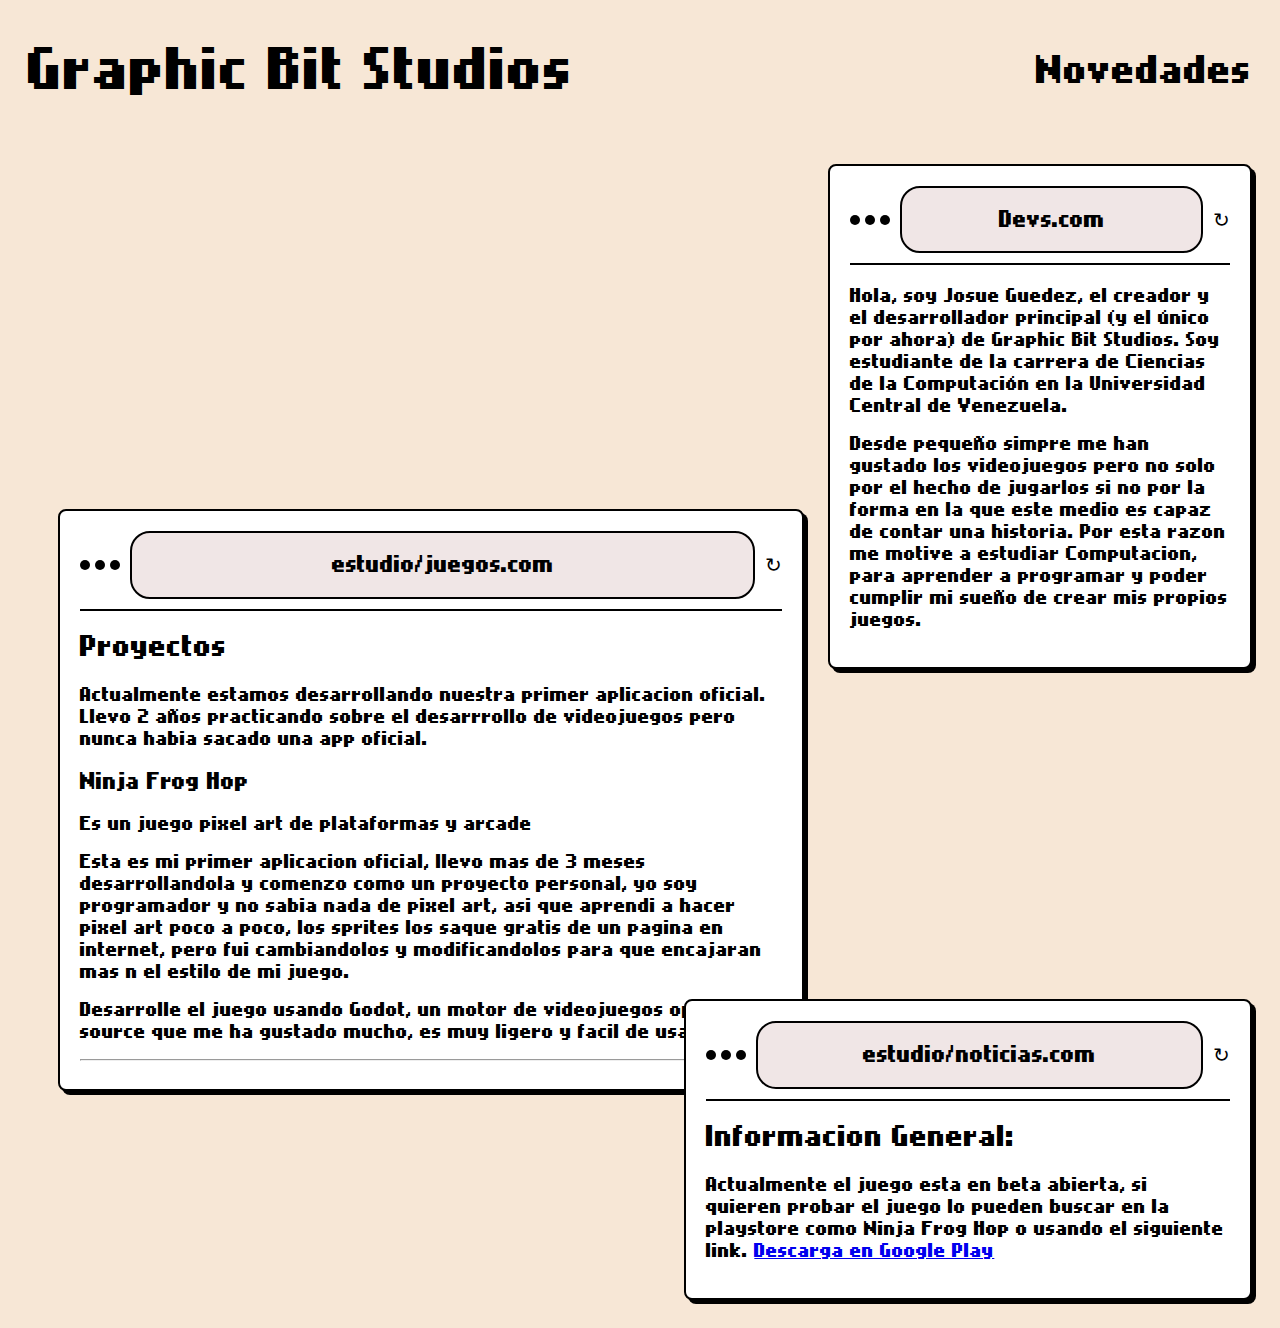
<file: index.html>
<!DOCTYPE html>
<html lang="es">
<head>
    <meta charset="UTF-8">
    <meta name="viewport" content="width=device-width, initial-scale=1.0">
    <title>Graphic Bit Studios</title>
    <link rel="stylesheet" href="style.css">
</head>
<body>

    <nav class="main-navbar">
        <a href="#" class="navbar-logo">Graphic Bit Studios</a>

        <div class="navbar-links">
            <a href="Novedades.html" class="navbar-link">Novedades</a>
        </div>
    </nav>

    <div class="container">

        <div id="about-me" class="window">
            <div class="window-header">
                <div class="window-dots">
                    <div class="dot"></div>
                    <div class="dot"></div>
                    <div class="dot"></div>
                </div>
                <div class="address-bar">
                    <h3>Devs.com</h3>
                </div>
                <span class="reload-icon">&#x21bb;</span>
            </div>
            <p>
                Hola, soy <b>Josue Guedez</b>, el creador y el desarrollador principal (y el único por ahora) de <b>Graphic Bit Studios</b>. Soy estudiante de la carrera de Ciencias de la Computación en la Universidad Central de Venezuela.
            </p>
            <p>
                Desde pequeño simpre me han gustado los videojuegos pero no solo por el hecho de jugarlos si no por la forma en la que este medio es capaz de contar una historia. Por esta razon me motive a estudiar Computacion, para aprender a programar y poder cumplir mi sueño de crear mis propios juegos.
            </p>
        </div>

        <div id="game-info" class="window">
            <div class="window-header">
                <div class="window-dots">
                    <div class="dot"></div>
                    <div class="dot"></div>
                    <div class="dot"></div>
                </div>
                <div class="address-bar">
                    <h3>estudio/juegos.com</h3>
                </div>
                <span class="reload-icon">&#x21bb;</span>
            </div>

            <h2>Proyectos</h2>
            <p>
                Actualmente estamos desarrollando nuestra primer aplicacion oficial. Llevo 2 años practicando sobre el desarrrollo de videojuegos pero nunca habia sacado una app oficial.
            </p>

            <div class="game-project">
                <h3>Ninja Frog Hop</h3>
                <p>Es un juego pixel art de plataformas y arcade</p>
                <p>
                    Esta es mi primer aplicacion oficial, llevo mas de 3 meses desarrollandola y comenzo como un proyecto personal, yo soy programador y no sabia nada de pixel art,
                    asi que aprendi a hacer pixel art poco a poco, los sprites los saque gratis de un pagina en internet, pero fui cambiandolos y modificandolos para que encajaran mas n el estilo de mi juego. </p>
                    Desarrolle el juego usando Godot, un motor de videojuegos open source que me ha gustado mucho, es muy ligero y facil de usar.
                </p>
            </div>
            <hr>

        </div>

        <div id="links" class="window">
            <div class="window-header">
                <div class="window-dots">
                    <div class="dot"></div>
                    <div class="dot"></div>
                    <div class="dot"></div>
                </div>
                <div class="address-bar">
                    <h3>estudio/noticias.com</h3>
                </div>
                <span class="reload-icon">&#x21bb;</span>
            </div>
            <h2>Informacion General:</h2>
            <p>
                Actualmente el juego esta en beta abierta, si quieren probar el juego lo pueden buscar en la playstore como Ninja Frog Hop o usando el siguiente link.
                <a href="https://play.google.com/store/apps/details?id=com.graphicbit.froghop">Descarga en Google Play</a>
            </p>


        </div>
    </div>
</body>
</file>
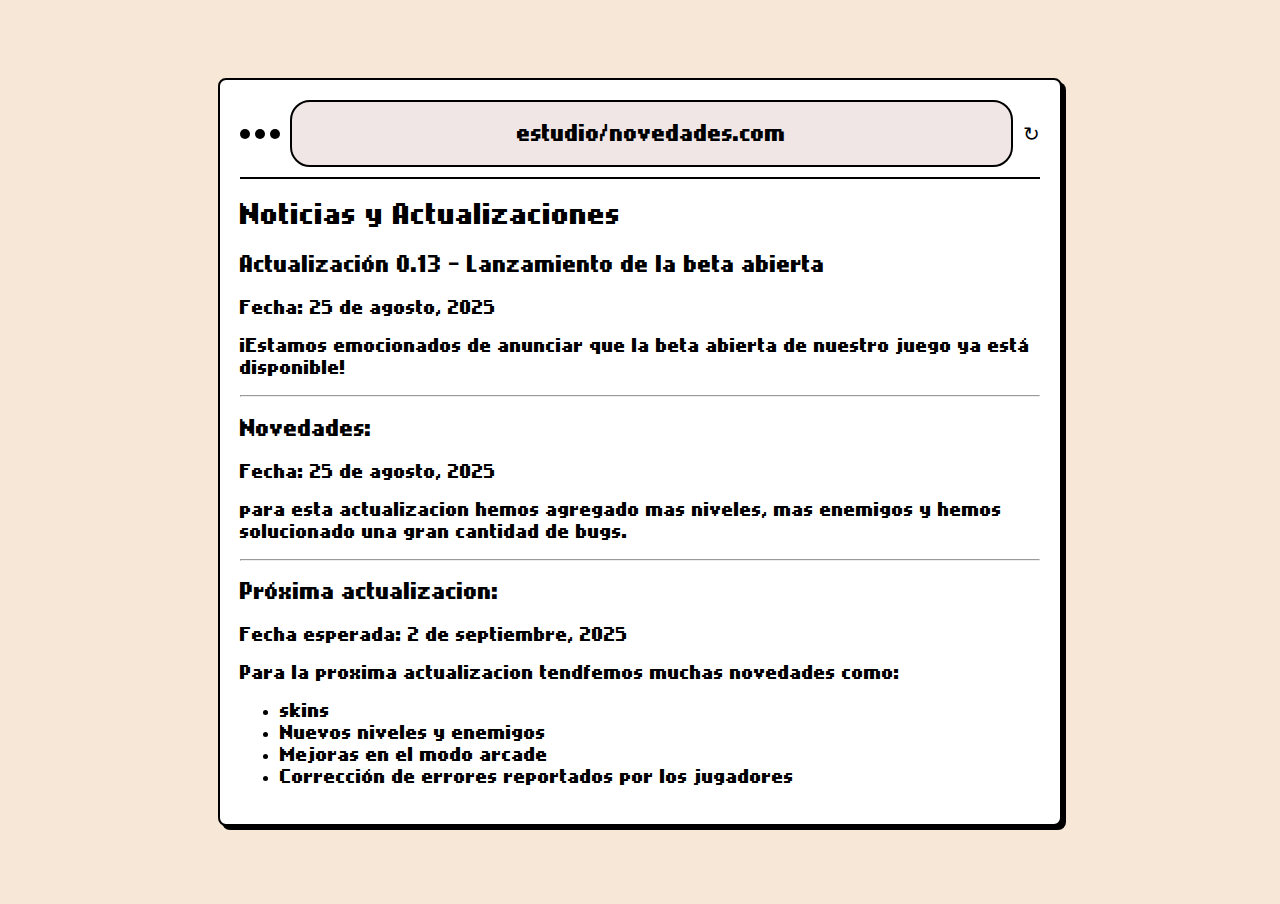
<file: Novedades.html>
<!DOCTYPE html>
<html lang="es">
<head>
    <meta charset="UTF-8">
    <meta name="viewport" content="width=device-width, initial-scale=1.0">
    <title>Novedades</title>
    <link rel="stylesheet" href="style.css">
    <style>

        .window {
            background-color: white;
            border: 2px solid black;
            border-radius: 8px;
            box-shadow: 4px 4px 0px 0px black;
            padding: 20px;
            max-width: 800px; /* Tamaño de la ventana */
            margin: 50px auto; /* Centrar la ventana en la página */
        }


    </style>
</head>
<body>
    <div class="window">
        <div class="window-header">
            <div class="window-dots">
                <div class="dot"></div>
                <div class="dot"></div>
                <div class="dot"></div>
            </div>
            <div class="address-bar">
                <h3>estudio/novedades.com</h3>
            </div>
            <span class="reload-icon">&#x21bb;</span>
        </div>

        <h2>Noticias y Actualizaciones</h2>

        <div class="news-item">
            <h3>Actualización 0.13 - Lanzamiento de la beta abierta</h3>
            <p><strong>Fecha:</strong> 25 de agosto, 2025</p>
            <p>
                ¡Estamos emocionados de anunciar que la beta abierta de nuestro juego ya está disponible!
        </div>
        <hr>

        <div class="news-item">
            <h3>Novedades:</h3>
            <p><strong>Fecha:</strong> 25 de agosto, 2025</p>
            <p>
                para esta actualizacion hemos agregado mas niveles, mas enemigos y hemos solucionado una gran cantidad de bugs.
            </p>
        </div>
        <hr>

        <div class="news-item">
            <h3>Próxima actualizacion:</h3>
            <p><strong>Fecha esperada:</strong> 2 de septiembre, 2025</p>
            <p>
                Para la proxima actualizacion tendfemos muchas novedades como:
                <ul>
                    <li>skins</li>
                    <li>Nuevos niveles y enemigos</li>
                    <li>Mejoras en el modo arcade</li>
                    <li>Corrección de errores reportados por los jugadores</li>
            </p>
        </div>

    </div>
</body>
</html>
</file>
<file: style.css>
@font-face {
    font-family: 'PixelFont';
    src: url('NokiaCellphoneFC.woff2') format('woff2');
    font-weight: bold;
    font-style: normal;
    font-display: swap;
}

body {
    font-family: PixelFont, sans-serif;
    background-color: #f7e7d6;
    padding: 20px;
}

/* Estilos para la barra de navegación en escritorio */
.main-navbar {
    display: flex;
    justify-content: space-between;
    align-items: center;
    width: 100%;
    padding: 10px 0;
    margin-bottom: 20px;
}
.navbar-logo {
    font-weight: bold;
    font-size: 3em;
    text-decoration: none;
    color: black;
}
.navbar-links {
    display: flex;
    gap: 20px;
}
.navbar-link {
    text-decoration: none;
    color: black;
    font-size: 2em;
}

/* Estilos de la ventana */
.container {
    display: grid;
    gap: 20px;
    /* Grid para escritorio */
    grid-template-areas:
        "header header header"
        "main main sidebar"
        "footer footer sidebar";
    position: relative;
}
.window {
    background-color: white;
    border: 2px solid black;
    border-radius: 8px;
    box-shadow: 4px 4px 0px 0px black;
    padding: 20px;
    position: relative;
    z-index: 1;
}
.window-header {
    display: flex;
    align-items: center;
    justify-content: space-between;
    margin-bottom: 20px;
    border-bottom: 2px solid black;
    padding-bottom: 10px;
}
.window-dots {
    display: flex;
    gap: 5px;
    z-index: 2;
}
.dot {
    width: 10px;
    height: 10px;
    background-color: black;
    border-radius: 50%;
}
.address-bar {
    flex-grow: 1;
    text-align: center;
    border: 2px solid black;
    border-radius: 20px;
    padding: 0px 10px;
    margin: 0 10px;
    background-color: #f0e6e6;
}
.reload-icon {
    font-size: 20px;
    z-index: 2;
}
h2 {
    margin-top: 0;
}

/* Posicionamiento para escritorio (más de 768px) */
#about-me {
    grid-area: header;
    max-width: 500px;
    margin-top: 30px;
    margin-left: 800px;
    z-index: 3;
}
#game-info {
    grid-area: main;
    margin-top: -180px;
    margin-left: 30px;
    z-index: 2;
}
#links {
    grid-area: sidebar;
    margin-top: 310px;
    margin-left: -140px;
    z-index: 4;
}

/* -------------------------------------------------- */
/* --- Media Query para dispositivos móviles --- */
/* -------------------------------------------------- */
@media (max-width: 768px) {
    body {
        padding: 10px; /* Reducir el padding en móviles */
    }

    /* Ocultar la navegación de escritorio y mostrar un botón de menú si lo necesitas */
    .navbar-links {
        display: none; /* Ocultar los enlaces de navegación */
    }

    .main-navbar {
        flex-direction: column; /* Apilar logo y enlaces si se necesitan */
        align-items: flex-start;
        margin-bottom: 10px;
    }

    /* Reducir el tamaño de la fuente del logo */
    .navbar-logo {
        font-size: 2em;
    }

    /* Cambiar el diseño de grid para que los elementos se apilen */
    .container {
        grid-template-areas:
            "header"
            "main"
            "sidebar";
        gap: 15px; /* Reducir el espacio entre elementos */
    }

    /* Reajustar la posición de las ventanas a la normalidad */
    .window {
        /* Restablecer las propiedades de posicionamiento que se usan en escritorio */
        margin: 0;
        max-width: 100%;
        position: static;
        top: auto;
        left: auto;
        right: auto;
        bottom: auto;
    }

    #about-me, #game-info, #links {
        /* Eliminar los márgenes negativos y el posicionamiento absoluto */
        margin: 0;
        z-index: auto; /* Restablecer el z-index */
        max-width: 100%;
    }
}
</file>
